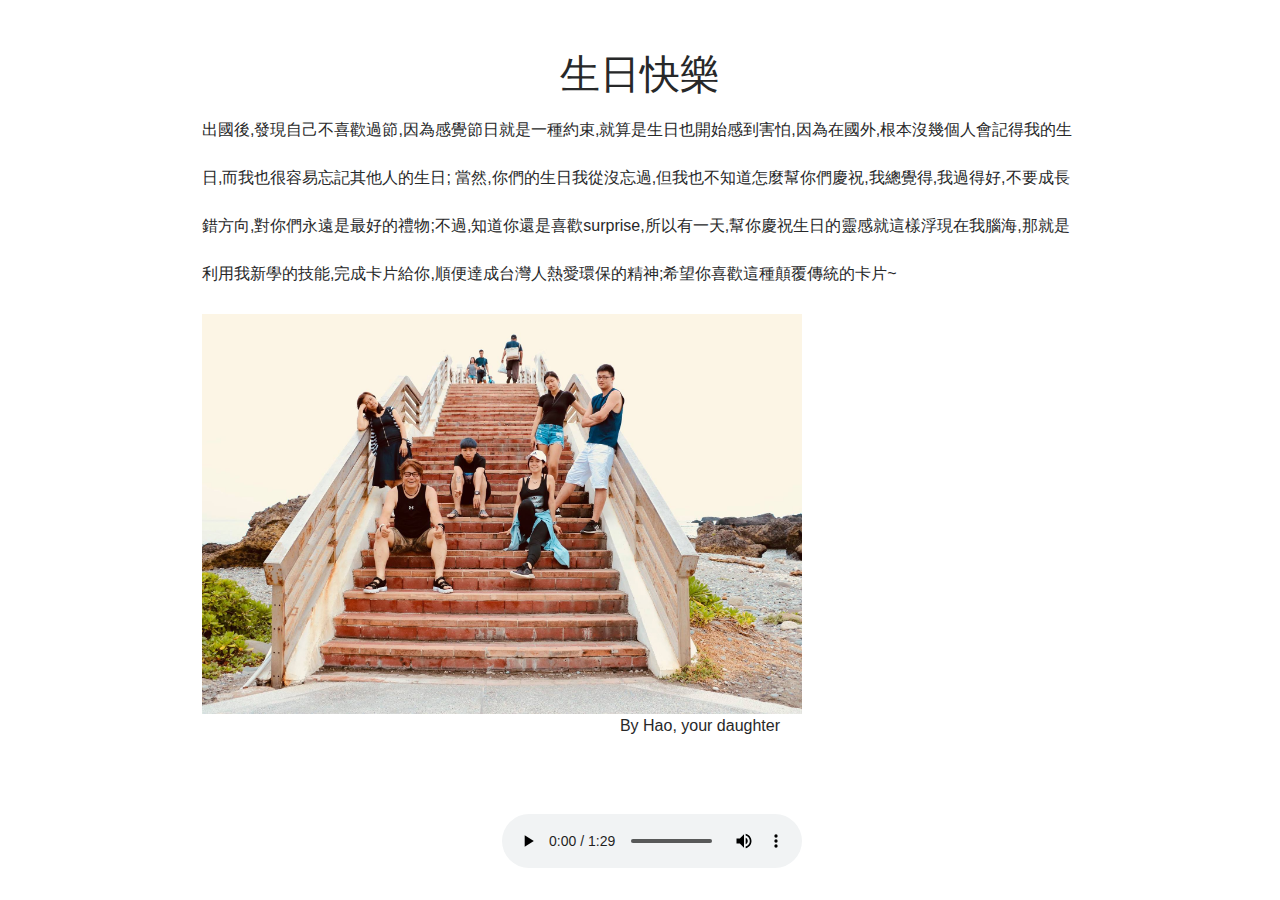
<file: card1.html>
<!DOCTYPE html>
<html lang="en">
  <head>
    <meta charset="utf-8" />
    <meta content="width=device-width, initial-scale=1.0" name="viewport" />

    <title>0310-Mei Day</title>
    <meta content="" name="description" />
    <meta content="" name="keywords" />

    <!-- Favicons -->
    <link href="assets/img/favicon2.png" rel="icon" />
    <link href="assets/img/apple-touch-icon.png" rel="apple-touch-icon" />

    <!-- Google Fonts -->
    <link
      href="https://fonts.googleapis.com/css?family=Open+Sans:300,300i,400,400i,600,600i,700,700i|Raleway:300,300i,400,400i,500,500i,600,600i,700,700i|Poppins:300,300i,400,400i,500,500i,600,600i,700,700i"
      rel="stylesheet"
    />

    <!-- Vendor CSS Files -->
    <link href="assets/vendor/aos/aos.css" rel="stylesheet" />
    <link
      href="assets/vendor/bootstrap/css/bootstrap.min.css"
      rel="stylesheet"
    />
    <link
      href="assets/vendor/bootstrap-icons/bootstrap-icons.css"
      rel="stylesheet"
    />
    <link href="assets/vendor/boxicons/css/boxicons.min.css" rel="stylesheet" />
    <link
      href="assets/vendor/glightbox/css/glightbox.min.css"
      rel="stylesheet"
    />
    <link href="assets/vendor/swiper/swiper-bundle.min.css" rel="stylesheet" />

    <!-- Template Main CSS File -->
    <link href="assets/css/style.css" rel="stylesheet" />
    <link rel="stylesheet" href="assets/css/card1.css" />
    <!-- =======================================================
  * Template Name: MyResume - v4.0.1
  * Template URL: https://bootstrapmade.com/free-html-bootstrap-template-my-resume/
  * Author: BootstrapMade.com
  * License: https://bootstrapmade.com/license/
  ======================================================== -->
  </head>
  <body>
    <div class="container">
      <h1>生日快樂</h1>
      <p class="content">
        出國後,發現自己不喜歡過節,因為感覺節日就是一種約束,就算是生日也開始感到害怕,因為在國外,根本沒幾個人會記得我的生日,而我也很容易忘記其他人的生日;
        當然,你們的生日我從沒忘過,但我也不知道怎麼幫你們慶祝,我總覺得,我過得好,不要成長錯方向,對你們永遠是最好的禮物;不過,知道你還是喜歡surprise,所以有一天,幫你慶祝生日的靈感就這樣浮現在我腦海,那就是利用我新學的技能,完成卡片給你,順便達成台灣人熱愛環保的精神;希望你喜歡這種顛覆傳統的卡片~
      </p>
      <img
        src="assets/img/portfolio/family.jpg"
        width="600px"
        alt=""
        class="img"
      />
      <p class="rt">By Hao, your daughter</p>
      <audio
        src="assets/audio/audio1.m4a"
        controls
        autoplay
        class="audio"
      ></audio>
    </div>
  </body>
</html>
</file>
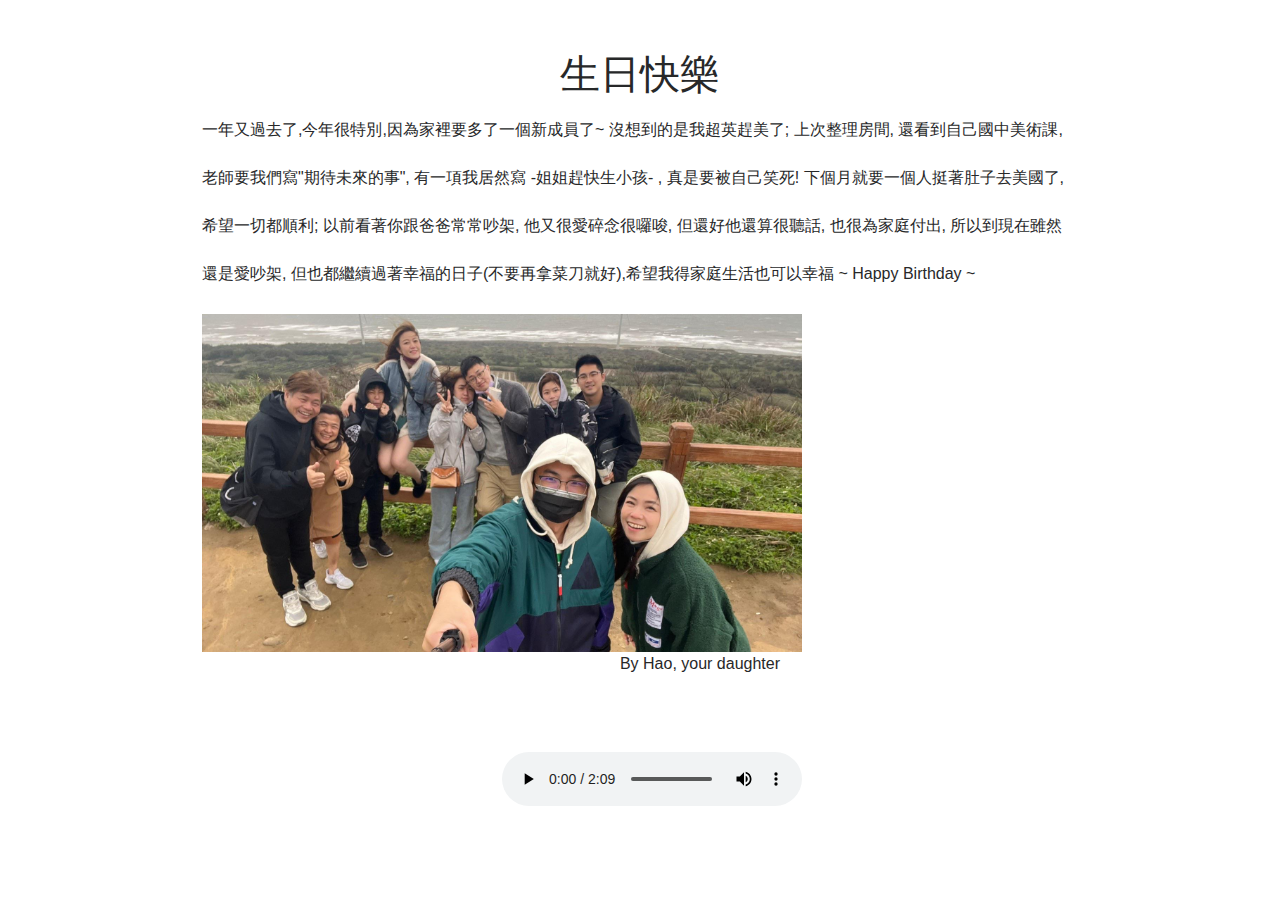
<file: card2.html>
<!DOCTYPE html>
<html lang="en">
  <head>
    <meta charset="utf-8" />
    <meta content="width=device-width, initial-scale=1.0" name="viewport" />

    <title>0310-Mei Day</title>
    <meta content="" name="description" />
    <meta content="" name="keywords" />

    <!-- Favicons -->
    <link href="assets/img/favicon2.png" rel="icon" />
    <link href="assets/img/apple-touch-icon.png" rel="apple-touch-icon" />

    <!-- Google Fonts -->
    <link
      href="https://fonts.googleapis.com/css?family=Open+Sans:300,300i,400,400i,600,600i,700,700i|Raleway:300,300i,400,400i,500,500i,600,600i,700,700i|Poppins:300,300i,400,400i,500,500i,600,600i,700,700i"
      rel="stylesheet"
    />

    <!-- Vendor CSS Files -->
    <link href="assets/vendor/aos/aos.css" rel="stylesheet" />
    <link
      href="assets/vendor/bootstrap/css/bootstrap.min.css"
      rel="stylesheet"
    />
    <link
      href="assets/vendor/bootstrap-icons/bootstrap-icons.css"
      rel="stylesheet"
    />
    <link href="assets/vendor/boxicons/css/boxicons.min.css" rel="stylesheet" />
    <link
      href="assets/vendor/glightbox/css/glightbox.min.css"
      rel="stylesheet"
    />
    <link href="assets/vendor/swiper/swiper-bundle.min.css" rel="stylesheet" />

    <!-- Template Main CSS File -->
    <link href="assets/css/style.css" rel="stylesheet" />
    <link rel="stylesheet" href="assets/css/card1.css" />
    <!-- =======================================================
  * Template Name: MyResume - v4.0.1
  * Template URL: https://bootstrapmade.com/free-html-bootstrap-template-my-resume/
  * Author: BootstrapMade.com
  * License: https://bootstrapmade.com/license/
  ======================================================== -->
  </head>
  <body>
    <div class="container">
      <h1>生日快樂</h1>
      <p class="content">
        一年又過去了,今年很特別,因為家裡要多了一個新成員了~
        沒想到的是我超英趕美了; 上次整理房間, 還看到自己國中美術課,
        老師要我們寫"期待未來的事", 有一項我居然寫 -姐姐趕快生小孩- ,
        真是要被自己笑死! 下個月就要一個人挺著肚子去美國了, 希望一切都順利;
        以前看著你跟爸爸常常吵架, 他又很愛碎念很囉唆, 但還好他還算很聽話,
        也很為家庭付出, 所以到現在雖然還是愛吵架,
        但也都繼續過著幸福的日子(不要再拿菜刀就好),希望我得家庭生活也可以幸福 ~
        Happy Birthday ~
      </p>
      <img
        src="assets/img/portfolio/family2.jpg"
        width="600px"
        alt=""
        class="img"
      />
      <p class="rt">By Hao, your daughter</p>
      <audio
        src="assets/audio/audio2.m4a"
        controls
        autoplay
        class="audio"
      ></audio>
    </div>
  </body>
</html>
</file>
<file: assets/css/card1.css>
body {
  width: 100%;
}
.container {
  margin-top: 50px;
  max-width: 900px;
}

.container h1 {
  text-align: center;
}

.container .content {
  line-height: 3rem;
}

.audio {
  position: relative;
  top: 100px;
  left: 300px;
}

.rt {
  position: absolute;
  right: 500px;
}

@media (max-width: 900px) {
  .img {
    width: 450px;
  }
  .audio {
    position: relative;
    top: 100px;
    left: 50px;
    margin-bottom: 200px;
    height: 30px;
  }
  .rt {
    position: absolute;
    right: 50px;
    margin-top: 20px;
  }
}
</file>
<file: assets/css/style.css>
/**
* Template Name: MyResume - v4.0.1
* Template URL: https://bootstrapmade.com/free-html-bootstrap-template-my-resume/
* Author: BootstrapMade.com
* License: https://bootstrapmade.com/license/
*/

/*--------------------------------------------------------------
# General
--------------------------------------------------------------*/
:root {
  --primary-color: #f07167;
  --secondary-color: #a8dadc;
}

body {
  font-family: 'Sansita', sans-serif;
  color: #272829;
}

a {
  color: #0563bb;
  text-decoration: none;
}

a:hover {
  color: #067ded;
  text-decoration: none;
}

h1,
h2,
h3,
h4,
h5,
h6 {
  font-family: 'Sansita', sans-serif;
}

/*--------------------------------------------------------------
# Back to top button
--------------------------------------------------------------*/
.back-to-top {
  position: fixed;
  visibility: hidden;
  opacity: 0;
  right: 15px;
  bottom: 15px;
  z-index: 996;
  background: var(--primary-color);
  width: 40px;
  height: 40px;
  border-radius: 50px;
  transition: all 0.4s;
}

.back-to-top i {
  font-size: 28px;
  color: #fff;
  line-height: 0;
}

.back-to-top:hover {
  background: #0678e3;
  color: #fff;
}

.back-to-top.active {
  visibility: visible;
  opacity: 1;
}

/*--------------------------------------------------------------
# Preloader
--------------------------------------------------------------*/
#preloader {
  position: fixed;
  top: 0;
  left: 0;
  right: 0;
  bottom: 0;
  z-index: 9999;
  overflow: hidden;
  background: #fff;
}

#preloader:before {
  content: '';
  position: fixed;
  top: calc(50% - 30px);
  left: calc(50% - 30px);
  border: 6px solid #0563bb;
  border-top-color: #fff;
  border-bottom-color: #fff;
  border-radius: 50%;
  width: 60px;
  height: 60px;
  -webkit-animation: animate-preloader 1s linear infinite;
  animation: animate-preloader 1s linear infinite;
}

@-webkit-keyframes animate-preloader {
  0% {
    transform: rotate(0deg);
  }
  100% {
    transform: rotate(360deg);
  }
}

@keyframes animate-preloader {
  0% {
    transform: rotate(0deg);
  }
  100% {
    transform: rotate(360deg);
  }
}

/*--------------------------------------------------------------
# Disable aos animation delay on mobile devices
--------------------------------------------------------------*/
@media screen and (max-width: 768px) {
  [data-aos-delay] {
    transition-delay: 0 !important;
  }
}

/*--------------------------------------------------------------
# Header
--------------------------------------------------------------*/
#header {
  position: fixed;
  top: 0;
  left: 0;
  bottom: 0;
  z-index: 9997;
  transition: all 0.5s;
  padding: 15px;
  overflow-y: auto;
  background: rgba(255, 255, 255, 0.7);
}

@media (max-width: 992px) {
  #header {
    width: 300px;
    background-color: rgba(255, 255, 255, 0.7);
    border-right: 1px solid #e6e9ec;
    left: -300px;
  }
}

@media (min-width: 992px) {
  #main {
    margin-left: 100px;
  }
}

/*--------------------------------------------------------------
# Navigation Menu
--------------------------------------------------------------*/
/**
* Desktop Navigation 
*/
.nav-menu {
  padding: 0;
  display: block;
}

.nav-menu * {
  margin: 0;
  padding: 0;
  list-style: none;
}

.nav-menu > ul > li {
  position: relative;
  white-space: nowrap;
}

.nav-menu a {
  display: flex;
  align-items: center;
  color: #45505b;
  padding: 10px 18px;
  margin-bottom: 8px;
  transition: 0.3s;
  font-size: 15px;
  border-radius: 50px;
  background: #f2f3f5;
  height: 56px;
  width: 100%;
  overflow: hidden;
  transition: 0.3s;
}

.nav-menu a i {
  font-size: 20px;
}

.nav-menu a span {
  padding: 0 5px 0 7px;
  color: #45505b;
}

@media (min-width: 992px) {
  .nav-menu a {
    width: 56px;
  }
  .nav-menu a span {
    display: none;
    color: #fff;
  }
}

.nav-menu a:hover,
.nav-menu .active,
.nav-menu li:hover > a {
  color: #fff;
  background: var(--primary-color);
}

.nav-menu a:hover span,
.nav-menu .active span,
.nav-menu li:hover > a span {
  color: #fff;
}

.nav-menu a:hover,
.nav-menu li:hover > a {
  width: 100%;
  color: #fff;
}

.nav-menu a:hover span,
.nav-menu li:hover > a span {
  display: block;
}

/**
* Mobile Navigation 
*/
.mobile-nav-toggle {
  position: fixed;
  right: 10px;
  top: 10px;
  z-index: 9998;
  border: 0;
  background: none;
  font-size: 28px;
  transition: all 0.4s;
  outline: none !important;
  line-height: 0;
  cursor: pointer;
  border-radius: 50px;
  padding: 5px;
}

.mobile-nav-toggle i {
  color: #45505b;
}

.mobile-nav-active {
  overflow: hidden;
}

.mobile-nav-active #header {
  left: 0;
}

.mobile-nav-active .mobile-nav-toggle {
  color: #fff;
  background-color: #0563bb;
}

/*--------------------------------------------------------------
# Hero Section
--------------------------------------------------------------*/
#hero {
  width: 100%;
  height: 100vh;
  background: url('../img/mom.png') top right no-repeat;
  background-size: cover;
  position: relative;
}

@media (min-width: 992px) {
  #hero {
    padding-left: 160px;
  }
}

#hero:before {
  content: '';
  background: rgba(255, 255, 255, 0.4);
  position: absolute;
  bottom: 0;
  top: 0;
  left: 0;
  right: 0;
}

#hero h1 {
  margin: 0;
  font-size: 64px;
  font-weight: 700;
  line-height: 56px;
  color: #45505b;
}

#hero p {
  color: #45505b;
  margin: 15px 0 0 0;
  font-size: 26px;
  font-family: 'Poppins', sans-serif;
}

#hero p span {
  color: var(--primary-color);
  letter-spacing: 1px;
}

#hero .social-links {
  margin-top: 30px;
}

#hero .social-links a {
  font-size: 24px;
  display: inline-block;
  color: #45505b;
  line-height: 1;
  margin-right: 20px;
  transition: 0.3s;
}

#hero .btn-secondary {
  margin: 10px 0 0 0;
  background-color: #45505b;
  border: none;
}

#hero .btn-secondary:hover {
  margin: 10px 0 0 0;
  background-color: #f3d9ca;
}

#hero .social-links a:hover {
  color: #0563bb;
}

#hero .digital {
  position: fixed;
  top: 0;
  left: 0;
  margin: auto;
  transform: translate(40%, -10%);
  font-size: 20px;
  border: 2px solid var(--primary-color);
  border-radius: 10px;
  background: #fff;
  color: #000;
  padding: 70px 30px;
  opacity: 0.9;
  display: none;
}

#hero .digital > .close {
  position: absolute;
  top: 2px;
  right: 10px;
  cursor: pointer;
}

#hero .digital > .close:hover {
  color: var(--primary-color);
}

@media (max-width: 992px) {
  #hero {
    text-align: center;
  }
  #hero h1 {
    font-size: 32px;
    line-height: 36px;
  }
  #hero p {
    margin-top: 10px;
    font-size: 20px;
    line-height: 24px;
  }
  #hero p span {
    color: #fff;
    background: var(--primary-color);
    letter-spacing: 1px;
  }

  #hero .digital {
    width: 300px;
  }
}

/*--------------------------------------------------------------
# Sections General
--------------------------------------------------------------*/
section {
  padding: 60px 0;
  overflow: hidden;
}

.section-title {
  text-align: center;
  padding-bottom: 30px;
}

.section-title h2 {
  font-size: 32px;
  font-weight: bold;
  text-transform: uppercase;
  margin-bottom: 20px;
  padding-bottom: 20px;
  position: relative;
  color: #45505b;
}

.section-title h2::before {
  content: '';
  position: absolute;
  display: block;
  width: 120px;
  height: 1px;
  background: #ddd;
  bottom: 1px;
  left: calc(50% - 60px);
}

.section-title h2::after {
  content: '';
  position: absolute;
  display: block;
  width: 40px;
  height: 3px;
  background: var(--primary-color);
  bottom: 0;
  left: calc(50% - 20px);
}

.section-title p {
  margin-bottom: 0;
}

/*--------------------------------------------------------------
# About
--------------------------------------------------------------*/

.about .content h3 {
  font-weight: 700;
  font-size: 26px;
}

.about .content ul {
  list-style: none;
  padding: 0;
}

.about .content ul li {
  margin-bottom: 20px;
  display: flex;
  align-items: center;
}

.about .content ul strong {
  margin-right: 10px;
}

.about .content ul i {
  font-size: 16px;
  margin-right: 5px;
  color: var(--primary-color);
  line-height: 0;
}

.about .content p:last-child {
  margin-bottom: 0;
}

#timeline ul {
}

/* middle line */
#timeline ul li {
  list-style: none;
  position: relative;
  width: 2px;
  margin: 0 auto;
  padding-top: 50px;
  background: #000;
}

/* boxes for timeline */
#timeline ul li div {
  position: relative;
  bottom: 0;
  width: 400px;
  padding: 10px;
  background: var(--primary-color);
  color: #fff;
  transition: all 1s ease-in-out;
  visibility: hidden;
}

/* right side boxes */
#timeline ul li:nth-child(odd) div {
  left: 40px;
  transform: translate(200px, 0);
}
/* left side boxes */
#timeline ul li:nth-child(even) div {
  left: -454px;
  transform: translate(-200px, 0);
}

/* dots */
#timeline ul li:after {
  content: '';
  position: absolute;
  left: 50%;
  bottom: 0;
  width: 10px;
  height: 10px;
  background: #000;
  transform: translateX(-50%);
  border-radius: 50%;
  transition: background 0.5s ease-in-out;
}

/* arrows base */
#timeline div:before {
  content: '';
  position: absolute;
  bottom: 5px;
  width: 0;
  height: 0;
  border-style: solid;
}

/* right arrow */
#timeline ul li:nth-child(odd) div:before {
  left: -15px;
  border-width: 8px 16px 8px 0;
  border-color: transparent var(--primary-color) transparent transparent;
}

/* left arrow */
#timeline ul li:nth-child(even) div:before {
  right: -15px;
  border-width: 8px 0px 8px 16px;
  border-color: transparent transparent transparent var(--primary-color);
}

/* showcase */
#timeline ul li.show div {
  transform: none;
  visibility: visible;
  opacity: 1;
}
#timeline ul li.show:after {
  background: #000;
}
/* media */
@media (max-width: 900px) {
  #timeline ul li div {
    width: 250px;
  }
  #timeline ul li:nth-child(even) div {
    left: -304px;
  }
}

@media (max-width: 600px) {
  #timeline ul li {
    margin-left: 20px;
  }
  #timeline ul li div {
    width: calc(100vw- 90px);
  }
  #timeline ul li:nth-child(even) div {
    left: 40px;
  }

  #timeline ul li:nth-child(even) div:before {
    left: -15px;
    border-width: 8px 16px 8px 0;
    border-color: transparent var(--secondary-color) transparent transparent;
  }
}

/*--------------------------------------------------------------
# Resume
--------------------------------------------------------------*/

.resume .resume-title {
  font-size: 26px;
  font-weight: 700;
  margin-top: 20px;
  margin-bottom: 20px;
  color: #45505b;
}

.resume .resume-item {
  padding: 0 0 20px 20px;
  margin-top: -2px;
  border-left: 2px solid var(--primary-color);
  position: relative;
}

.resume .resume-item h4 {
  line-height: 18px;
  font-size: 18px;
  font-weight: 600;
  text-transform: uppercase;
  font-family: 'Poppins', sans-serif;
  color: var(--primary-color);
  margin-bottom: 10px;
}

.resume .resume-item h5 {
  font-size: 16px;
  background: #f7f8f9;
  padding: 5px 15px;
  display: inline-block;
  font-weight: 600;
  margin-bottom: 10px;
}

.resume .resume-item ul {
  padding-left: 20px;
}

.resume .resume-item ul li {
  padding-bottom: 10px;
}

.resume .resume-item:last-child {
  padding-bottom: 0;
}

.resume .resume-item::before {
  content: '';
  position: absolute;
  width: 16px;
  height: 16px;
  border-radius: 50px;
  left: -9px;
  top: 0;
  background: #fff;
  border: 2px solid var(--primary-color) b;
}

.seattlepic {
  width: 300px;
  margin: 30px 0 0 0;
}
@media (min-width: 1200px) {
  .resume {
    height: 100vh;
  }
}
@media (max-width: 900px) {
  .seattlepic {
    width: 300px;
    margin: 30px 0 0 0;
  }
}

/*--------------------------------------------------------------
# Portfolio
--------------------------------------------------------------*/
.portfolio .portfolio-item {
  margin-bottom: 30px;
}

.portfolio #portfolio-flters {
  padding: 0;
  margin: 0 auto 25px auto;
  list-style: none;
  text-align: center;
  background: #fff;
  border-radius: 50px;
  padding: 2px 15px;
}

.portfolio #portfolio-flters li {
  cursor: pointer;
  display: inline-block;
  padding: 10px 15px;
  font-size: 14px;
  font-weight: 600;
  line-height: 1;
  text-transform: uppercase;
  color: #272829;
  margin-bottom: 5px;
  transition: all 0.3s ease-in-out;
}

.portfolio #portfolio-flters li:hover,
.portfolio #portfolio-flters li.filter-active {
  color: #0563bb;
}

.portfolio #portfolio-flters li:last-child {
  margin-right: 0;
}

.portfolio .portfolio-wrap {
  transition: 0.3s;
  position: relative;
  overflow: hidden;
  z-index: 1;
  background: rgba(69, 80, 91, 0.8);
}

.portfolio .portfolio-wrap::before {
  content: '';
  background: rgba(255, 255, 255, 0.7);
  position: absolute;
  left: 30px;
  right: 30px;
  top: 30px;
  bottom: 30px;
  transition: all ease-in-out 0.3s;
  z-index: 2;
  opacity: 0;
}

.portfolio .portfolio-wrap .portfolio-info {
  opacity: 0;
  position: absolute;
  top: 0;
  left: 0;
  right: 0;
  bottom: 0;
  text-align: center;
  z-index: 3;
  transition: all ease-in-out 0.3s;
  display: flex;
  flex-direction: column;
  justify-content: center;
  align-items: center;
}

.portfolio .portfolio-wrap .portfolio-info::before {
  display: block;
  content: '';
  width: 48px;
  height: 48px;
  position: absolute;
  top: 35px;
  left: 35px;
  border-top: 3px solid #d7dce1;
  border-left: 3px solid #d7dce1;
  transition: all 0.5s ease 0s;
  z-index: 9994;
}

.portfolio .portfolio-wrap .portfolio-info::after {
  display: block;
  content: '';
  width: 48px;
  height: 48px;
  position: absolute;
  bottom: 35px;
  right: 35px;
  border-bottom: 3px solid #d7dce1;
  border-right: 3px solid #d7dce1;
  transition: all 0.5s ease 0s;
  z-index: 9994;
}

.portfolio .portfolio-wrap .portfolio-info h4 {
  font-size: 20px;
  color: #45505b;
  font-weight: 600;
}

.portfolio .portfolio-wrap .portfolio-info p {
  color: #45505b;
  font-size: 14px;
  text-transform: uppercase;
  padding: 0;
  margin: 0;
}

.portfolio .portfolio-wrap .portfolio-links {
  text-align: center;
  z-index: 4;
}

.portfolio .portfolio-wrap .portfolio-links a {
  color: #45505b;
  margin: 0 2px;
  font-size: 28px;
  display: inline-block;
  transition: 0.3s;
}

.portfolio .portfolio-wrap .portfolio-links a:hover {
  color: #148af9;
}

.portfolio .portfolio-wrap:hover::before {
  top: 0;
  left: 0;
  right: 0;
  bottom: 0;
  opacity: 1;
}

.portfolio .portfolio-wrap:hover .portfolio-info {
  opacity: 1;
}

.portfolio .portfolio-wrap:hover .portfolio-info::before {
  top: 15px;
  left: 15px;
}

.portfolio .portfolio-wrap:hover .portfolio-info::after {
  bottom: 15px;
  right: 15px;
}

/*--------------------------------------------------------------
# Portfolio Details
--------------------------------------------------------------*/
.portfolio-details {
  padding-top: 40px;
}

.portfolio-details .portfolio-details-slider img {
  width: 100%;
}

.portfolio-details .portfolio-details-slider .swiper-pagination {
  margin-top: 20px;
  position: relative;
}

.portfolio-details
  .portfolio-details-slider
  .swiper-pagination
  .swiper-pagination-bullet {
  width: 12px;
  height: 12px;
  background-color: #fff;
  opacity: 1;
  border: 1px solid #0563bb;
}

.portfolio-details
  .portfolio-details-slider
  .swiper-pagination
  .swiper-pagination-bullet-active {
  background-color: #0563bb;
}

.portfolio-details .portfolio-info {
  padding: 30px;
  box-shadow: 0px 0 30px rgba(69, 80, 91, 0.08);
}

.portfolio-details .portfolio-info h3 {
  font-size: 22px;
  font-weight: 700;
  margin-bottom: 20px;
  padding-bottom: 20px;
  border-bottom: 1px solid #eee;
}

.portfolio-details .portfolio-info ul {
  list-style: none;
  padding: 0;
  font-size: 15px;
}

.portfolio-details .portfolio-info ul li + li {
  margin-top: 10px;
}

.portfolio-details .portfolio-description {
  padding-top: 30px;
}

.portfolio-details .portfolio-description h2 {
  font-size: 26px;
  font-weight: 700;
  margin-bottom: 20px;
}

.portfolio-details .portfolio-description p {
  padding: 0;
}

/*--------------------------------------------------------------
# Services
--------------------------------------------------------------*/
.links .icon-box {
  text-align: center;
  padding: 70px 20px 80px 20px;
  transition: all ease-in-out 0.3s;
  background: #272829;
  box-shadow: 0px 5px 90px 0px rgba(110, 123, 131, 0.05);
  border-radius: 50px;
}

.links .icon-box .icon {
  margin: 0 auto;
  width: 100px;
  height: 100px;
  display: flex;
  align-items: center;
  justify-content: center;
  transition: ease-in-out 0.3s;
  position: relative;
}

.links .icon-box .icon i {
  font-size: 36px;
  transition: 0.5s;
  position: relative;
}

.links .icon-box .icon svg {
  position: absolute;
  top: 0;
  left: 0;
}

.links .icon-box h4 {
  font-weight: 600;
  margin: 10px 0 15px 0;
  font-size: 22px;
}

.links .icon-box h4 a {
  color: #45505b;
  transition: ease-in-out 0.3s;
  color: #fff;
}

.links .icon-box h4 a:hover {
  color: var(--secondary-color);
}

.links .icon-box p {
  line-height: 24px;
  font-size: 14px;
  margin-bottom: 0;
  color: #fff;
}

.links .icon-box:hover {
  border-color: #fff;
  box-shadow: 0px 0 35px 0 rgba(0, 0, 0, 0.08);
}

.links .iconbox-blue i {
  color: #47aeff;
}

.links .iconbox-blue:hover .icon i {
  color: var(--secondary-color);
}

.links .iconbox-blue:hover .icon path {
  fill: #47aeff;
}

.links .iconbox-orange i {
  color: #ffa76e;
}

.links .iconbox-orange:hover .icon i {
  color: var(--secondary-color);
}

.links .iconbox-orange:hover .icon path {
  fill: #ffa76e;
}

.links .iconbox-pink i {
  color: #e80368;
}

.links .iconbox-pink:hover .icon i {
  color: var(--secondary-color);
}

.links .iconbox-pink:hover .icon path {
  fill: #e80368;
}

.links .iconbox-yellow i {
  color: #ffbb2c;
}

.links .iconbox-yellow:hover .icon i {
  color: var(--secondary-color);
}

.links .iconbox-yellow:hover .icon path {
  fill: #ffbb2c;
}

.links .iconbox-red i {
  color: #ff5828;
}

.links .iconbox-red:hover .icon i {
  color: var(--secondary-color);
}

.links .iconbox-red:hover .icon path {
  fill: #ff5828;
}

.links .iconbox-teal i {
  color: #11dbcf;
}

.links .iconbox-teal:hover .icon i {
  color: var(--secondary-color);
}

.links .iconbox-teal:hover .icon path {
  fill: #11dbcf;
}

/*--------------------------------------------------------------
# Footer
--------------------------------------------------------------*/
#footer {
  background: #f7f8f9;
  color: #45505b;
  font-size: 14px;
  text-align: center;
  padding: 30px 0;
}

#footer h3 {
  font-size: 36px;
  font-weight: 700;
  position: relative;
  font-family: 'Poppins', sans-serif;
  padding: 0;
  margin: 0 0 15px 0;
}

#footer p {
  font-size: 15;
  font-style: italic;
  padding: 0;
  margin: 0 0 40px 0;
}

#footer .social-links {
  margin: 0 0 40px 0;
}

#footer .social-links a {
  font-size: 18px;
  display: inline-block;
  background: #0563bb;
  color: #fff;
  line-height: 1;
  padding: 8px 0;
  margin-right: 4px;
  border-radius: 50%;
  text-align: center;
  width: 36px;
  height: 36px;
  transition: 0.3s;
}

#footer .social-links a:hover {
  background: #0678e3;
  color: #fff;
  text-decoration: none;
}

#footer .copyright {
  margin: 0 0 5px 0;
}

#footer .credits {
  font-size: 13px;
}
</file>
